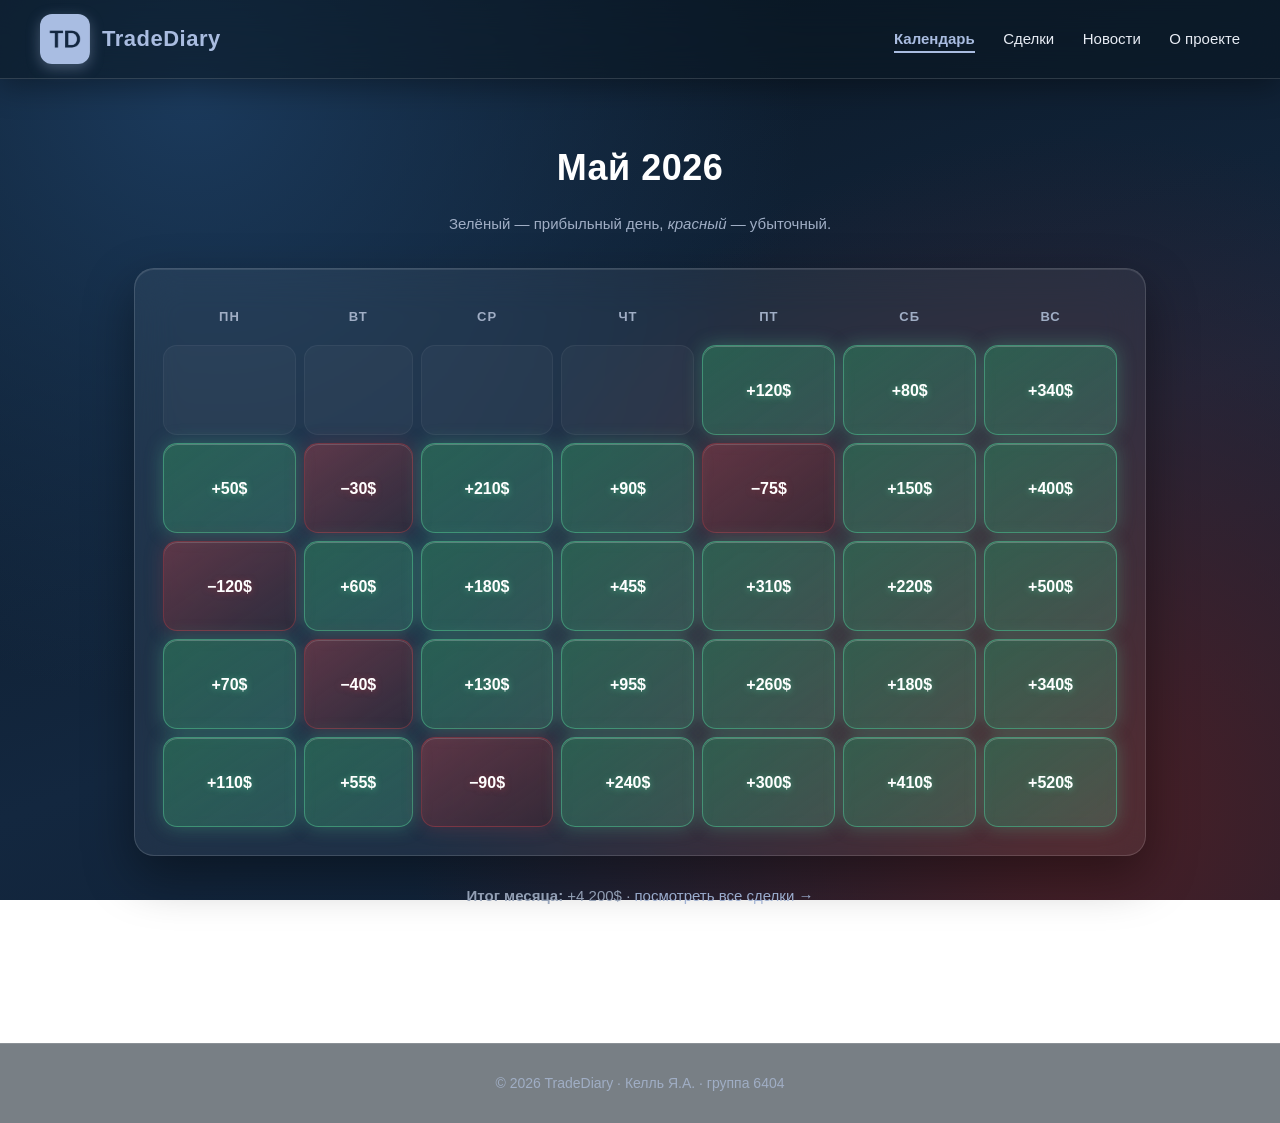
<file: lab2/index.html>
<!DOCTYPE html>
<html lang="ru">
<head>
    <meta charset="UTF-8">
    <title>TradeDiary — Календарь трейдера</title>
    <link rel="stylesheet" href="css/style.css">
</head>
<body>

    <!-- БЛОЧНЫЙ элемент: header -->
    <header id="main-header">
        <div class="logo">
            <img src="images/logo.png" alt="Логотип TradeDiary" width="50" height="50">
            <span>TradeDiary</span>
        </div>
        <nav>
            <a href="index.html" class="active">Календарь</a>
            <a href="trades.html">Сделки</a>
            <a href="news.html">Новости</a>
            <a href="about.html">О проекте</a>
        </nav>
    </header>

    <!-- БЛОЧНЫЙ элемент: main -->
    <main>
        <h1>Май 2026</h1>
        <p class="subtitle">
            Зелёный — прибыльный день, <em>красный</em> — убыточный.
        </p>

        <!-- ТАБЛИЦА: календарь -->
        <table class="calendar">
            <thead>
                <tr>
                    <th>Пн</th>
                    <th>Вт</th>
                    <th>Ср</th>
                    <th>Чт</th>
                    <th>Пт</th>
                    <th>Сб</th>
                    <th>Вс</th>
                </tr>
            </thead>
            <tbody>
                <tr>
                    <td></td><td></td><td></td><td></td>
                    <td class="profit">+120$</td>
                    <td class="profit">+80$</td>
                    <td class="profit">+340$</td>
                </tr>
                <tr>
                    <td class="profit">+50$</td>
                    <td class="loss">−30$</td>
                    <td class="profit">+210$</td>
                    <td class="profit">+90$</td>
                    <td class="loss">−75$</td>
                    <td class="profit">+150$</td>
                    <td class="profit">+400$</td>
                </tr>
                <tr>
                    <td class="loss">−120$</td>
                    <td class="profit">+60$</td>
                    <td class="profit">+180$</td>
                    <td class="profit">+45$</td>
                    <td class="profit">+310$</td>
                    <td class="profit">+220$</td>
                    <td class="profit">+500$</td>
                </tr>
                <tr>
                    <td class="profit">+70$</td>
                    <td class="loss">−40$</td>
                    <td class="profit">+130$</td>
                    <td class="profit">+95$</td>
                    <td class="profit">+260$</td>
                    <td class="profit">+180$</td>
                    <td class="profit">+340$</td>
                </tr>
                <tr>
                    <td class="profit">+110$</td>
                    <td class="profit">+55$</td>
                    <td class="loss">−90$</td>
                    <td class="profit">+240$</td>
                    <td class="profit">+300$</td>
                    <td class="profit">+410$</td>
                    <td class="profit">+520$</td>
                </tr>
            </tbody>
        </table>

        <p class="note">
            <strong>Итог месяца:</strong> +4 200$ ·
            <a href="trades.html">посмотреть все сделки →</a>
        </p>
    </main>

    <!-- БЛОЧНЫЙ элемент: footer -->
    <footer>
        <p>&copy; 2026 TradeDiary · Келль Я.А. · группа 6404</p>
    </footer>

</body>
</html>
</file>
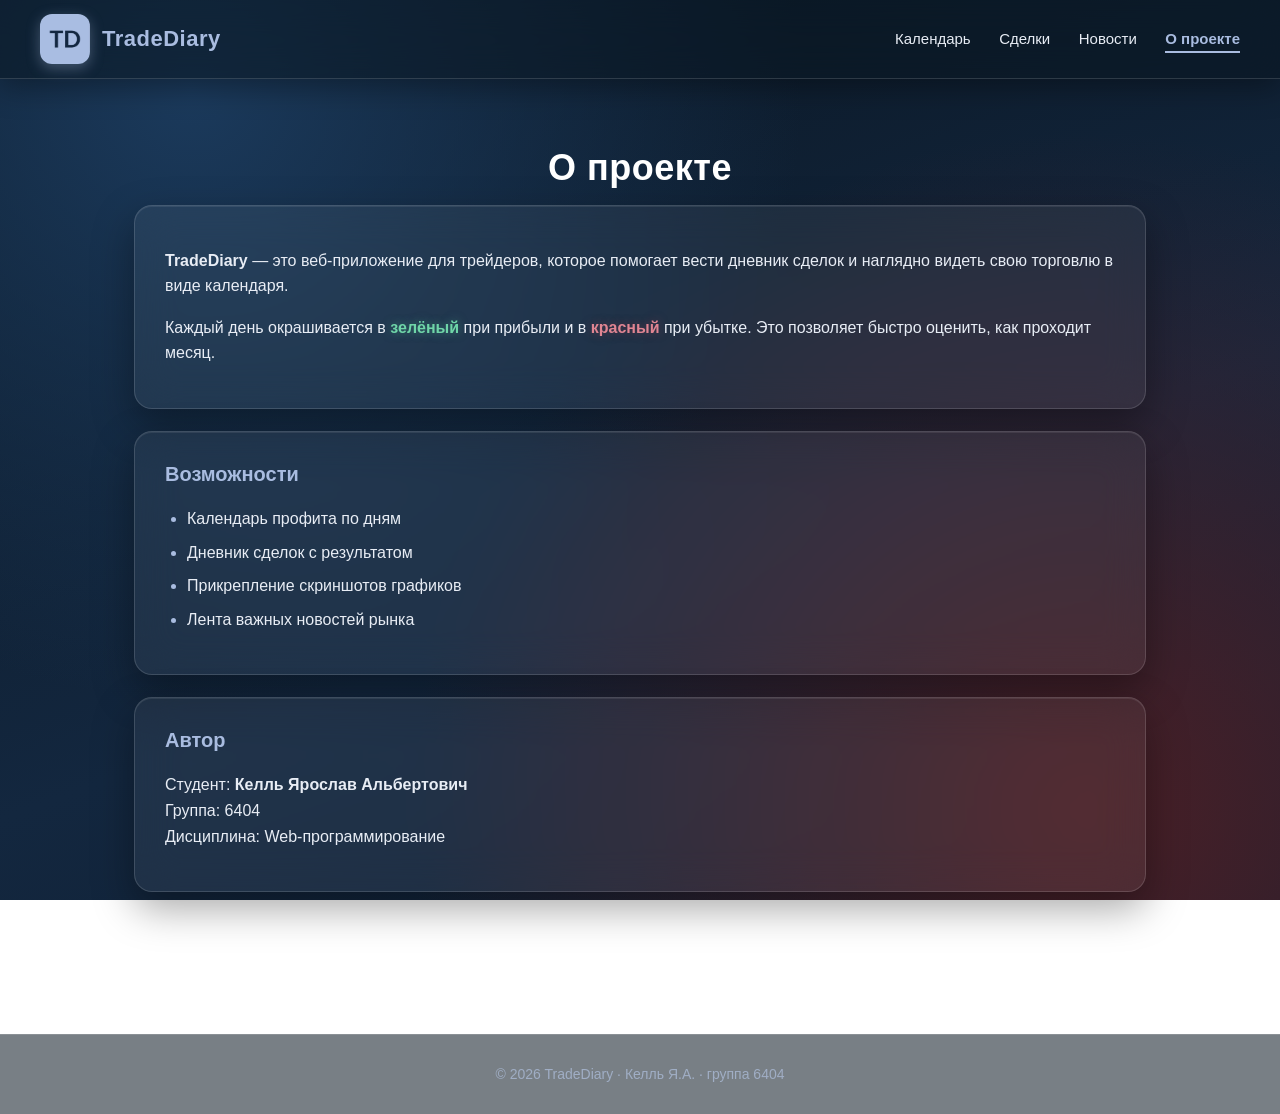
<file: lab2/about.html>
<!DOCTYPE html>
<html lang="ru">
<head>
    <meta charset="UTF-8">
    <title>TradeDiary — О проекте</title>
    <link rel="stylesheet" href="css/style.css">
</head>
<body>

    <header id="main-header">
        <div class="logo">
            <img src="images/logo.png" alt="Логотип TradeDiary" width="50" height="50">
            <span>TradeDiary</span>
        </div>
        <nav>
            <a href="index.html">Календарь</a>
            <a href="trades.html">Сделки</a>
            <a href="news.html">Новости</a>
            <a href="about.html" class="active">О проекте</a>
        </nav>
    </header>

    <main>
        <h1>О проекте</h1>

        <section class="about-text">
            <p>
                <strong>TradeDiary</strong> — это веб-приложение для трейдеров,
                которое помогает вести дневник сделок и наглядно видеть
                свою торговлю в виде календаря.
            </p>
            <p>
                Каждый день окрашивается в <span class="profit">зелёный</span>
                при прибыли и в <span class="loss">красный</span> при убытке.
                Это позволяет быстро оценить, как проходит месяц.
            </p>
        </section>

        <section class="about-features">
            <h2>Возможности</h2>
            <ul>
                <li>Календарь профита по дням</li>
                <li>Дневник сделок с результатом</li>
                <li>Прикрепление скриншотов графиков</li>
                <li>Лента важных новостей рынка</li>
            </ul>
        </section>

        <section class="about-author">
            <h2>Автор</h2>
            <p>
                Студент: <strong>Келль Ярослав Альбертович</strong><br>
                Группа: 6404<br>
                Дисциплина: Web-программирование
            </p>
        </section>
    </main>

    <footer>
        <p>&copy; 2026 TradeDiary · Келль Я.А. · группа 6404</p>
    </footer>

</body>
</html>
</file>
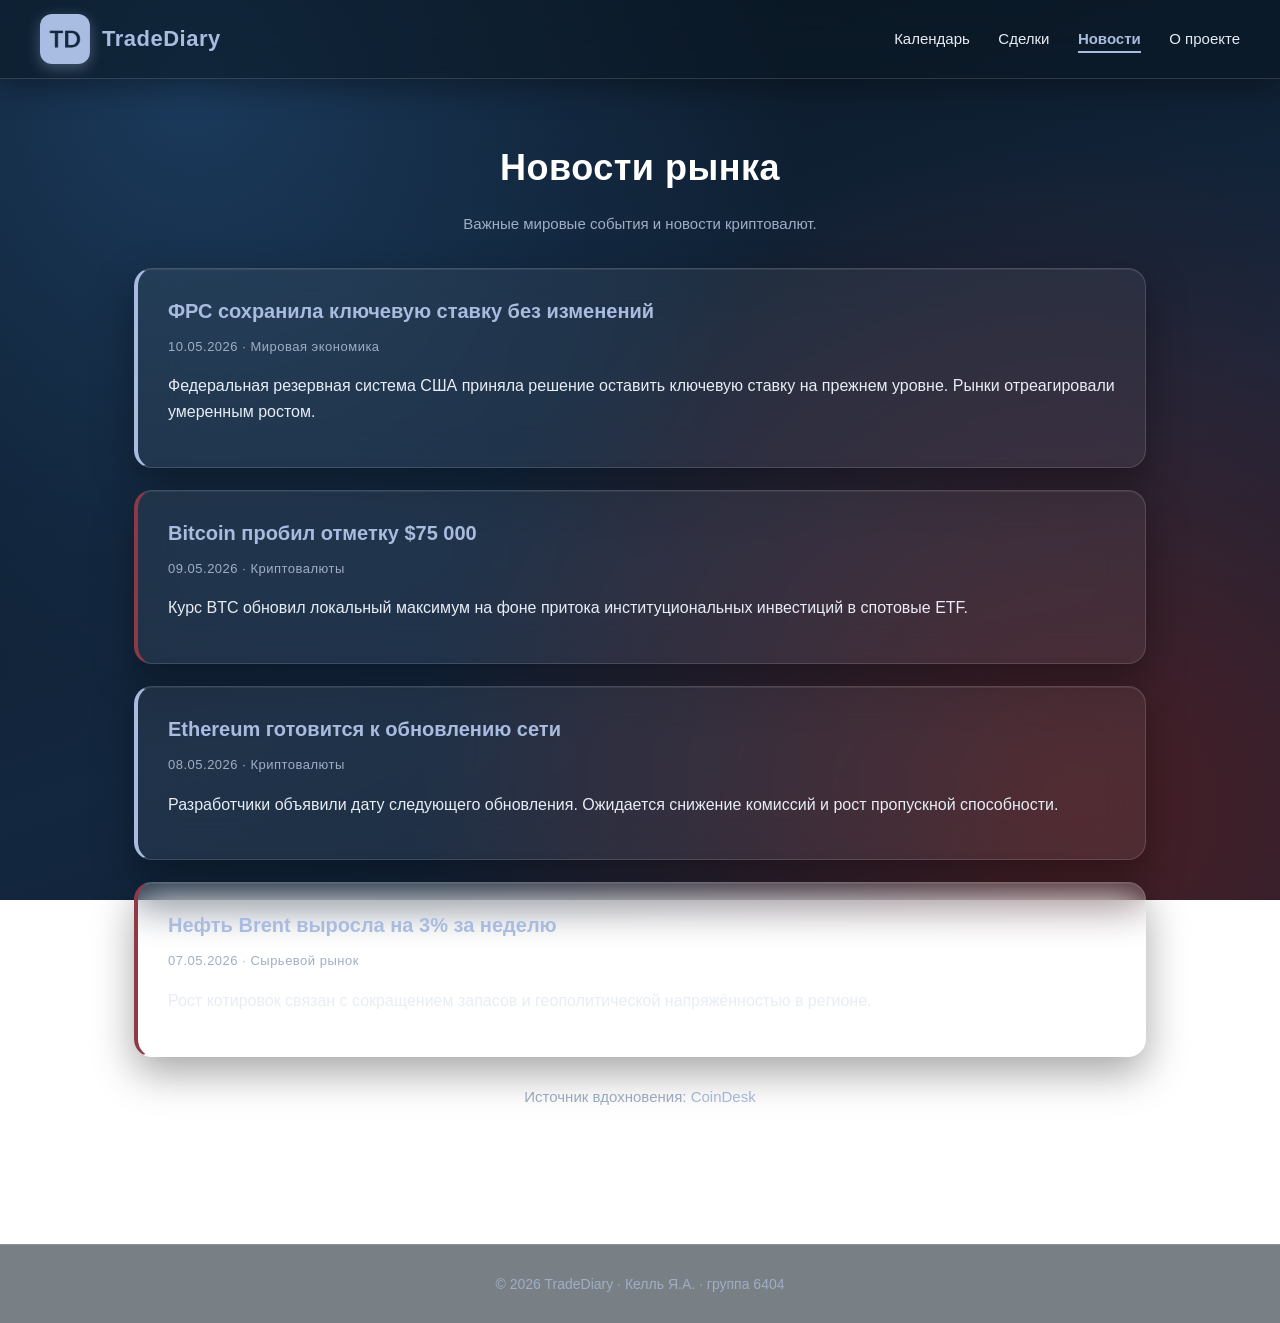
<file: lab2/news.html>
<!DOCTYPE html>
<html lang="ru">
<head>
    <meta charset="UTF-8">
    <title>TradeDiary — Новости рынка</title>
    <link rel="stylesheet" href="css/style.css">
</head>
<body>

    <header id="main-header">
        <div class="logo">
            <img src="images/logo.png" alt="Логотип TradeDiary" width="50" height="50">
            <span>TradeDiary</span>
        </div>
        <nav>
            <a href="index.html">Календарь</a>
            <a href="trades.html">Сделки</a>
            <a href="news.html" class="active">Новости</a>
            <a href="about.html">О проекте</a>
        </nav>
    </header>

    <main>
        <h1>Новости рынка</h1>
        <p class="subtitle">Важные мировые события и новости криптовалют.</p>

        <!-- БЛОЧНЫЕ карточки новостей -->
        <section class="news-list">

            <article class="news-card">
                <h2>ФРС сохранила ключевую ставку без изменений</h2>
                <p class="news-date">10.05.2026 · Мировая экономика</p>
                <p>
                    Федеральная резервная система США приняла решение оставить
                    ключевую ставку на прежнем уровне. Рынки отреагировали
                    умеренным ростом.
                </p>
            </article>

            <article class="news-card">
                <h2>Bitcoin пробил отметку $75 000</h2>
                <p class="news-date">09.05.2026 · Криптовалюты</p>
                <p>
                    Курс BTC обновил локальный максимум на фоне притока
                    институциональных инвестиций в спотовые ETF.
                </p>
            </article>

            <article class="news-card">
                <h2>Ethereum готовится к обновлению сети</h2>
                <p class="news-date">08.05.2026 · Криптовалюты</p>
                <p>
                    Разработчики объявили дату следующего обновления.
                    Ожидается снижение комиссий и рост пропускной способности.
                </p>
            </article>

            <article class="news-card">
                <h2>Нефть Brent выросла на 3% за неделю</h2>
                <p class="news-date">07.05.2026 · Сырьевой рынок</p>
                <p>
                    Рост котировок связан с сокращением запасов и
                    геополитической напряжённостью в регионе.
                </p>
            </article>

        </section>

        <p class="note">
            Источник вдохновения:
            <a href="https://www.coindesk.com" target="_blank">CoinDesk</a>
        </p>
    </main>

    <footer>
        <p>&copy; 2026 TradeDiary · Келль Я.А. · группа 6404</p>
    </footer>

</body>
</html>
</file>
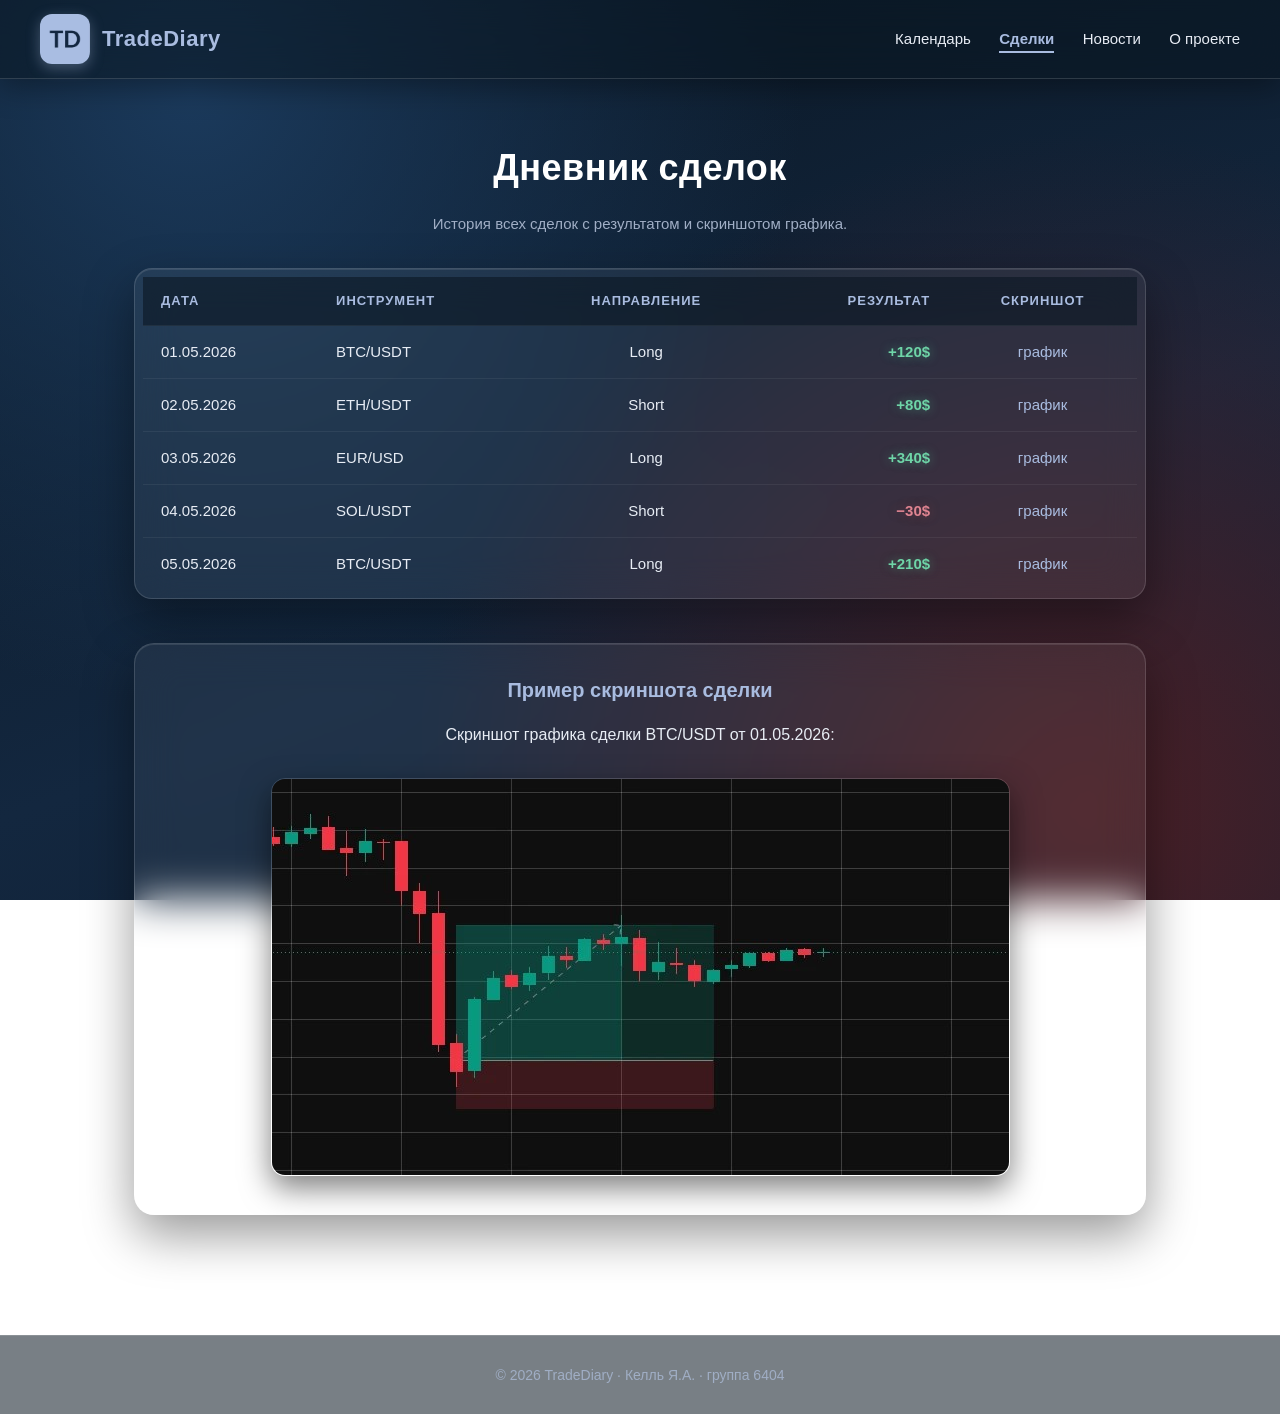
<file: lab2/trades.html>
<!DOCTYPE html>
<html lang="ru">
<head>
    <meta charset="UTF-8">
    <title>TradeDiary — Дневник сделок</title>
    <link rel="stylesheet" href="css/style.css">
</head>
<body>

    <header id="main-header">
        <div class="logo">
            <img src="images/logo.png" alt="Логотип TradeDiary" width="50" height="50">
            <span>TradeDiary</span>
        </div>
        <nav>
            <a href="index.html">Календарь</a>
            <a href="trades.html" class="active">Сделки</a>
            <a href="news.html">Новости</a>
            <a href="about.html">О проекте</a>
        </nav>
    </header>

    <main>
        <h1>Дневник сделок</h1>
        <p class="subtitle">История всех сделок с результатом и скриншотом графика.</p>

        <!-- ТАБЛИЦА: сделки с разным выравниванием -->
        <table class="trades">
            <thead>
                <tr>
                    <th class="col-date">Дата</th>
                    <th class="col-pair">Инструмент</th>
                    <th class="col-dir">Направление</th>
                    <th class="col-profit">Результат</th>
                    <th class="col-shot">Скриншот</th>
                </tr>
            </thead>
            <tbody>
                <tr>
                    <td class="col-date">01.05.2026</td>
                    <td class="col-pair">BTC/USDT</td>
                    <td class="col-dir">Long</td>
                    <td class="col-profit profit">+120$</td>
                    <td class="col-shot"><a href="#">график</a></td>
                </tr>
                <tr>
                    <td class="col-date">02.05.2026</td>
                    <td class="col-pair">ETH/USDT</td>
                    <td class="col-dir">Short</td>
                    <td class="col-profit profit">+80$</td>
                    <td class="col-shot"><a href="#">график</a></td>
                </tr>
                <tr>
                    <td class="col-date">03.05.2026</td>
                    <td class="col-pair">EUR/USD</td>
                    <td class="col-dir">Long</td>
                    <td class="col-profit profit">+340$</td>
                    <td class="col-shot"><a href="#">график</a></td>
                </tr>
                <tr>
                    <td class="col-date">04.05.2026</td>
                    <td class="col-pair">SOL/USDT</td>
                    <td class="col-dir">Short</td>
                    <td class="col-profit loss">−30$</td>
                    <td class="col-shot"><a href="#">график</a></td>
                </tr>
                <tr>
                    <td class="col-date">05.05.2026</td>
                    <td class="col-pair">BTC/USDT</td>
                    <td class="col-dir">Long</td>
                    <td class="col-profit profit">+210$</td>
                    <td class="col-shot"><a href="#">график</a></td>
                </tr>
            </tbody>
        </table>

        <section class="screenshot-block">
            <h2>Пример скриншота сделки</h2>
            <p>Скриншот графика сделки BTC/USDT от 01.05.2026:</p>
            <img src="images/trade1.png" alt="Скриншот графика сделки BTC/USDT" class="trade-img">
        </section>
    </main>

    <footer>
        <p>&copy; 2026 TradeDiary · Келль Я.А. · группа 6404</p>
    </footer>

</body>
</html>
</file>
<file: lab2/css/style.css>
/* ============================================================
   TradeDiary — премиум стиль (Mystic Navy + Cherries Jubilee)
   Селекторы: тег, класс, id, псевдокласс, атрибут
   Без JS, без фреймворков. Чистый CSS.
   ============================================================ */

/* ---------- Базовые переменные палитры ---------- */
:root {
    --navy:       #13273F;   /* Mystic Navy      */
    --navy-dark:  #0A1622;   /* тёмный фон       */
    --cherry:     #4A1F26;   /* Cherries Jubilee */
    --cherry-lt:  #8E3A46;   /* светлое бордо    */
    --serenity:   #A9BCE0;   /* Serenity         */
    --serenity-d: #6D8AC4;   /* Serenity тёмный  */
    --text:       #E8EDF5;
    --text-dim:   #A0AEC5;
    --emerald:     #4CAF87;   /* полупрозрачный зелёный для профита */
    --emerald-d:   #2E7D5B;   /* тёмный зелёный для границ        */
    --glass:      rgba(255, 255, 255, 0.06);
    --glass-brd:  rgba(255, 255, 255, 0.14);
}

/* ---------- Селектор по ТЕГУ ---------- */
* {
    box-sizing: border-box;
}

body {
    font-family: 'Segoe UI', Tahoma, Arial, sans-serif;
    margin: 0;
    padding: 0;
    color: var(--text);
    line-height: 1.6;
    min-height: 100vh;
    /* Благородный градиентный фон */
    background:
        radial-gradient(circle at 15% 10%, #1B3A5C 0%, transparent 45%),
        radial-gradient(circle at 85% 90%, #4A1F26 0%, transparent 50%),
        linear-gradient(160deg, var(--navy-dark) 0%, var(--navy) 60%, #0F1F33 100%);
    background-attachment: fixed;
}

h1 {
    font-size: 36px;
    font-weight: 600;
    text-align: center;
    margin: 20px 0 8px 0;
    color: #ffffff;
    letter-spacing: 0.5px;
}

h2 {
    font-size: 20px;
    font-weight: 600;
    margin: 0 0 10px 0;
    color: var(--serenity);
}

a {
    color: var(--serenity);
    text-decoration: none;
    transition: color 0.2s ease;
}

a:hover {
    color: #ffffff;
    text-decoration: underline;
}

/* ---------- Селектор по ID ---------- */
#main-header {
    position: sticky;
    top: 0;
    z-index: 10;
    padding: 14px 40px;
    display: flex;
    justify-content: space-between;
    align-items: center;
    flex-wrap: wrap;
    /* Стекло */
    background: rgba(10, 22, 34, 0.55);
    backdrop-filter: blur(18px);
    -webkit-backdrop-filter: blur(18px);
    border-bottom: 1px solid var(--glass-brd);
    box-shadow: 0 8px 30px rgba(0, 0, 0, 0.35);
}

#main-header .logo {
    display: flex;
    align-items: center;
    gap: 12px;
    font-size: 22px;
    font-weight: 700;
    color: var(--serenity);
    letter-spacing: 0.5px;
}

#main-header .logo img {
    border-radius: 12px;
    box-shadow: 0 4px 14px rgba(169, 188, 224, 0.35);
}

/* Селектор по АТРИБУТУ (href) — требование «3+ селекторов» перекрыто */
#main-header nav a {
    color: var(--text);
    margin-left: 24px;
    font-size: 15px;
    padding-bottom: 4px;
    border-bottom: 2px solid transparent;
    transition: all 0.25s ease;
}

#main-header nav a:hover {
    color: var(--serenity);
    border-bottom-color: var(--serenity);
    text-decoration: none;
}

#main-header nav a.active {
    color: var(--serenity);
    font-weight: 600;
    border-bottom-color: var(--serenity);
}

/* ---------- Основной контейнер ---------- */
main {
    max-width: 1060px;
    margin: 0 auto;
    padding: 40px 24px 80px 24px;
}

.subtitle {
    text-align: center;
    color: var(--text-dim);
    margin-bottom: 32px;
    font-size: 15px;
}

.note {
    text-align: center;
    margin-top: 28px;
    color: var(--text-dim);
    font-size: 15px;
}

/* ============================================================
   КАЛЕНДАРЬ — «светящиеся» дни
   ============================================================ */
table.calendar {
    width: 100%;
    border-collapse: separate;
    border-spacing: 8px;
    padding: 20px;
    /* Стеклянная подложка */
    background: var(--glass);
    backdrop-filter: blur(20px);
    -webkit-backdrop-filter: blur(20px);
    border: 1px solid var(--glass-brd);
    border-radius: 20px;
    box-shadow:
        0 20px 50px rgba(0, 0, 0, 0.4),
        inset 0 1px 0 rgba(255, 255, 255, 0.1);
}

table.calendar th {
    background: transparent;
    color: var(--text-dim);
    padding: 10px;
    text-align: center;
    font-size: 13px;
    font-weight: 600;
    text-transform: uppercase;
    letter-spacing: 1px;
}

table.calendar td {
    height: 90px;
    text-align: center;
    vertical-align: middle;
    font-size: 16px;
    font-weight: 600;
    color: var(--text);
    border-radius: 14px;
    background: rgba(255, 255, 255, 0.03);
    border: 1px solid rgba(255, 255, 255, 0.05);
    transition: transform 0.25s ease, box-shadow 0.25s ease;
}

table.calendar td:hover {
    transform: translateY(-3px);
}

/* 🌟 ПРИБЫЛЬНЫЙ ДЕНЬ — светится Serenity */
table.calendar td.profit {
    color: #ffffff;
    background: linear-gradient(145deg,
                rgba(46, 125, 91, 0.60),
                rgba(76, 175, 135, 0.28));
    border: 1px solid rgba(76, 175, 135, 0.65);
    box-shadow:
        0 0 18px rgba(76, 175, 135, 0.40),
        inset 0 1px 0 rgba(255, 255, 255, 0.22);
    text-shadow: 0 1px 6px rgba(76, 175, 135, 0.75);
}

/* 🌟 УБЫТОЧНЫЙ ДЕНЬ — светится Cherries Jubilee */
table.calendar td.loss {
    color: #ffffff;
    background: linear-gradient(145deg,
                rgba(142, 58, 70, 0.55),
                rgba(74, 31, 38, 0.35));
    border: 1px solid rgba(142, 58, 70, 0.65);
    box-shadow:
        0 0 18px rgba(142, 58, 70, 0.35),
        inset 0 1px 0 rgba(255, 255, 255, 0.15);
    text-shadow: 0 1px 6px rgba(142, 58, 70, 0.7);
}

table.calendar td.profit:hover {
    box-shadow:
        0 0 28px rgba(169, 188, 224, 0.6),
        inset 0 1px 0 rgba(255, 255, 255, 0.3);
}

table.calendar td.loss:hover {
    box-shadow:
        0 0 28px rgba(142, 58, 70, 0.6),
        inset 0 1px 0 rgba(255, 255, 255, 0.2);
}

/* ============================================================
   ТАБЛИЦА СДЕЛОК
   ============================================================ */
table.trades {
    width: 100%;
    border-collapse: separate;
    border-spacing: 0;
    padding: 8px;
    background: var(--glass);
    backdrop-filter: blur(20px);
    -webkit-backdrop-filter: blur(20px);
    border: 1px solid var(--glass-brd);
    border-radius: 18px;
    box-shadow:
        0 20px 50px rgba(0, 0, 0, 0.4),
        inset 0 1px 0 rgba(255, 255, 255, 0.1);
    overflow: hidden;
}

table.trades th,
table.trades td {
    padding: 14px 18px;
    border-bottom: 1px solid rgba(255, 255, 255, 0.06);
    font-size: 15px;
}

table.trades tr:last-child td {
    border-bottom: none;
}

table.trades th {
    background: rgba(10, 22, 34, 0.6);
    color: var(--serenity);
    font-size: 13px;
    text-transform: uppercase;
    letter-spacing: 1px;
    font-weight: 600;
}

table.trades tbody tr {
    transition: background 0.2s ease;
}

table.trades tbody tr:hover {
    background: rgba(169, 188, 224, 0.06);
}

/* 🎯 РАЗНОЕ ВЫРАВНИВАНИЕ В ТАБЛИЦЕ (требование ЛР) */
.col-date    { text-align: left;   }   /* по ЛЕВОМУ краю  */
.col-pair    { text-align: left;   }
.col-dir     { text-align: center; }   /* по ЦЕНТРУ       */
.col-profit  { text-align: right;  }   /* по ПРАВОМУ краю */
.col-shot    { text-align: center; }

/* Цвета профита / убытка в таблице */
.profit {
    color: #6FD5A8;
    font-weight: 700;
    text-shadow: 0 0 10px rgba(76, 175, 135, 0.55);
}

.loss {
    color: #E08592;
    font-weight: 700;
    text-shadow: 0 0 10px rgba(142, 58, 70, 0.5);
}

/* ---------- Скриншот сделки ---------- */
.screenshot-block {
    margin-top: 44px;
    text-align: center;
    padding: 30px;
    background: var(--glass);
    backdrop-filter: blur(20px);
    -webkit-backdrop-filter: blur(20px);
    border: 1px solid var(--glass-brd);
    border-radius: 20px;
    box-shadow:
        0 20px 50px rgba(0, 0, 0, 0.4),
        inset 0 1px 0 rgba(255, 255, 255, 0.1);
}

.trade-img {
    max-width: 100%;
    border-radius: 14px;
    border: 1px solid var(--glass-brd);
    box-shadow: 0 12px 30px rgba(0, 0, 0, 0.5);
    margin-top: 14px;
}

/* ---------- Новости ---------- */
.news-list {
    display: flex;
    flex-direction: column;
    gap: 22px;
}

.news-card {
    padding: 26px 30px;
    border-radius: 18px;
    background: var(--glass);
    backdrop-filter: blur(20px);
    -webkit-backdrop-filter: blur(20px);
    border: 1px solid var(--glass-brd);
    border-left: 4px solid var(--serenity);
    box-shadow:
        0 16px 40px rgba(0, 0, 0, 0.35),
        inset 0 1px 0 rgba(255, 255, 255, 0.08);
    transition: transform 0.25s ease, box-shadow 0.25s ease;
}

.news-card:hover {
    transform: translateY(-3px);
    box-shadow:
        0 22px 55px rgba(0, 0, 0, 0.45),
        0 0 25px rgba(169, 188, 224, 0.15),
        inset 0 1px 0 rgba(255, 255, 255, 0.12);
}

.news-card:nth-child(even) {
    border-left-color: var(--cherry-lt);
}

.news-date {
    font-size: 13px;
    color: var(--text-dim);
    margin: 0 0 12px 0;
    letter-spacing: 0.5px;
}

/* ---------- О проекте ---------- */
.about-text,
.about-features,
.about-author {
    padding: 26px 30px;
    margin-bottom: 22px;
    border-radius: 18px;
    background: var(--glass);
    backdrop-filter: blur(20px);
    -webkit-backdrop-filter: blur(20px);
    border: 1px solid var(--glass-brd);
    box-shadow:
        0 16px 40px rgba(0, 0, 0, 0.35),
        inset 0 1px 0 rgba(255, 255, 255, 0.08);
}

.about-features ul {
    padding-left: 22px;
}

.about-features li {
    margin-bottom: 8px;
    color: var(--text);
}

.about-features li::marker {
    color: var(--serenity);
}

/* ---------- Футер ---------- */
footer {
    text-align: center;
    padding: 28px 20px;
    font-size: 14px;
    color: var(--text-dim);
    background: rgba(10, 22, 34, 0.55);
    backdrop-filter: blur(18px);
    -webkit-backdrop-filter: blur(18px);
    border-top: 1px solid var(--glass-brd);
    margin-top: 40px;
}

footer p {
    margin: 0;
}
</file>
